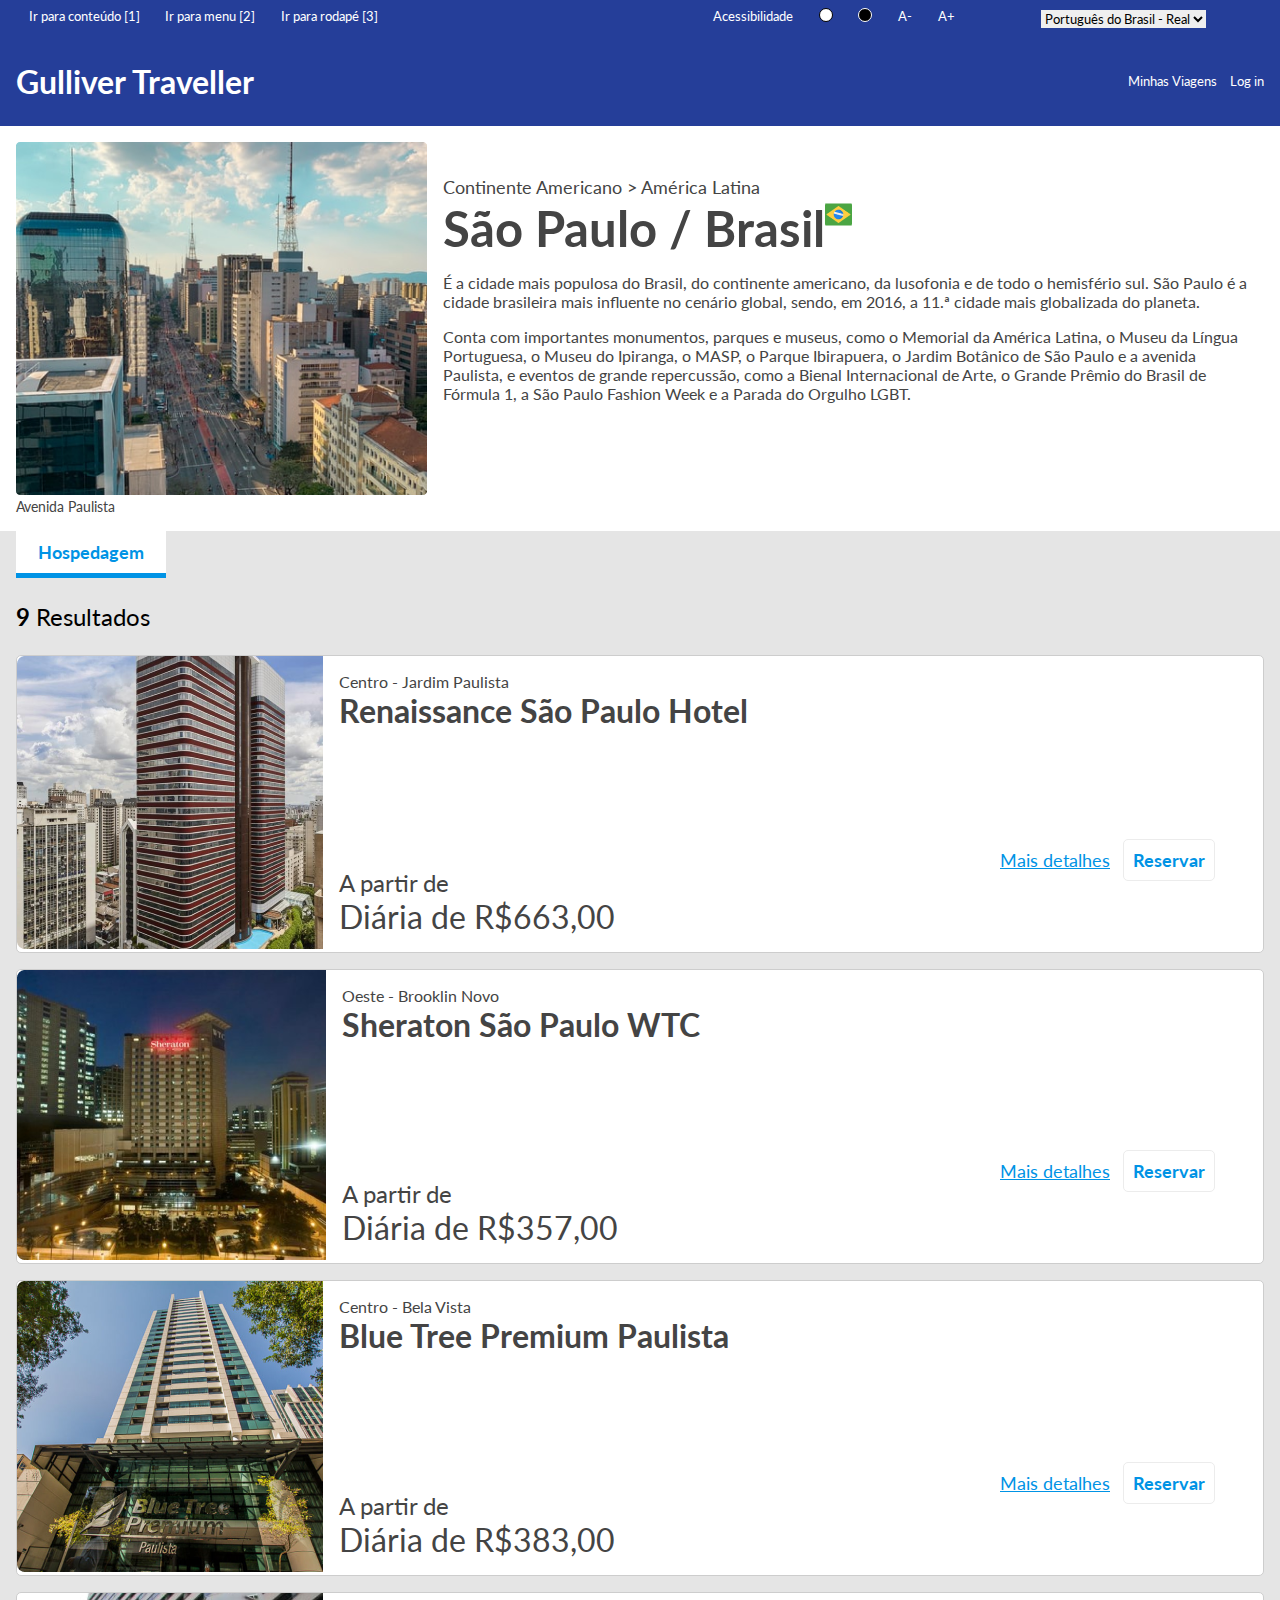
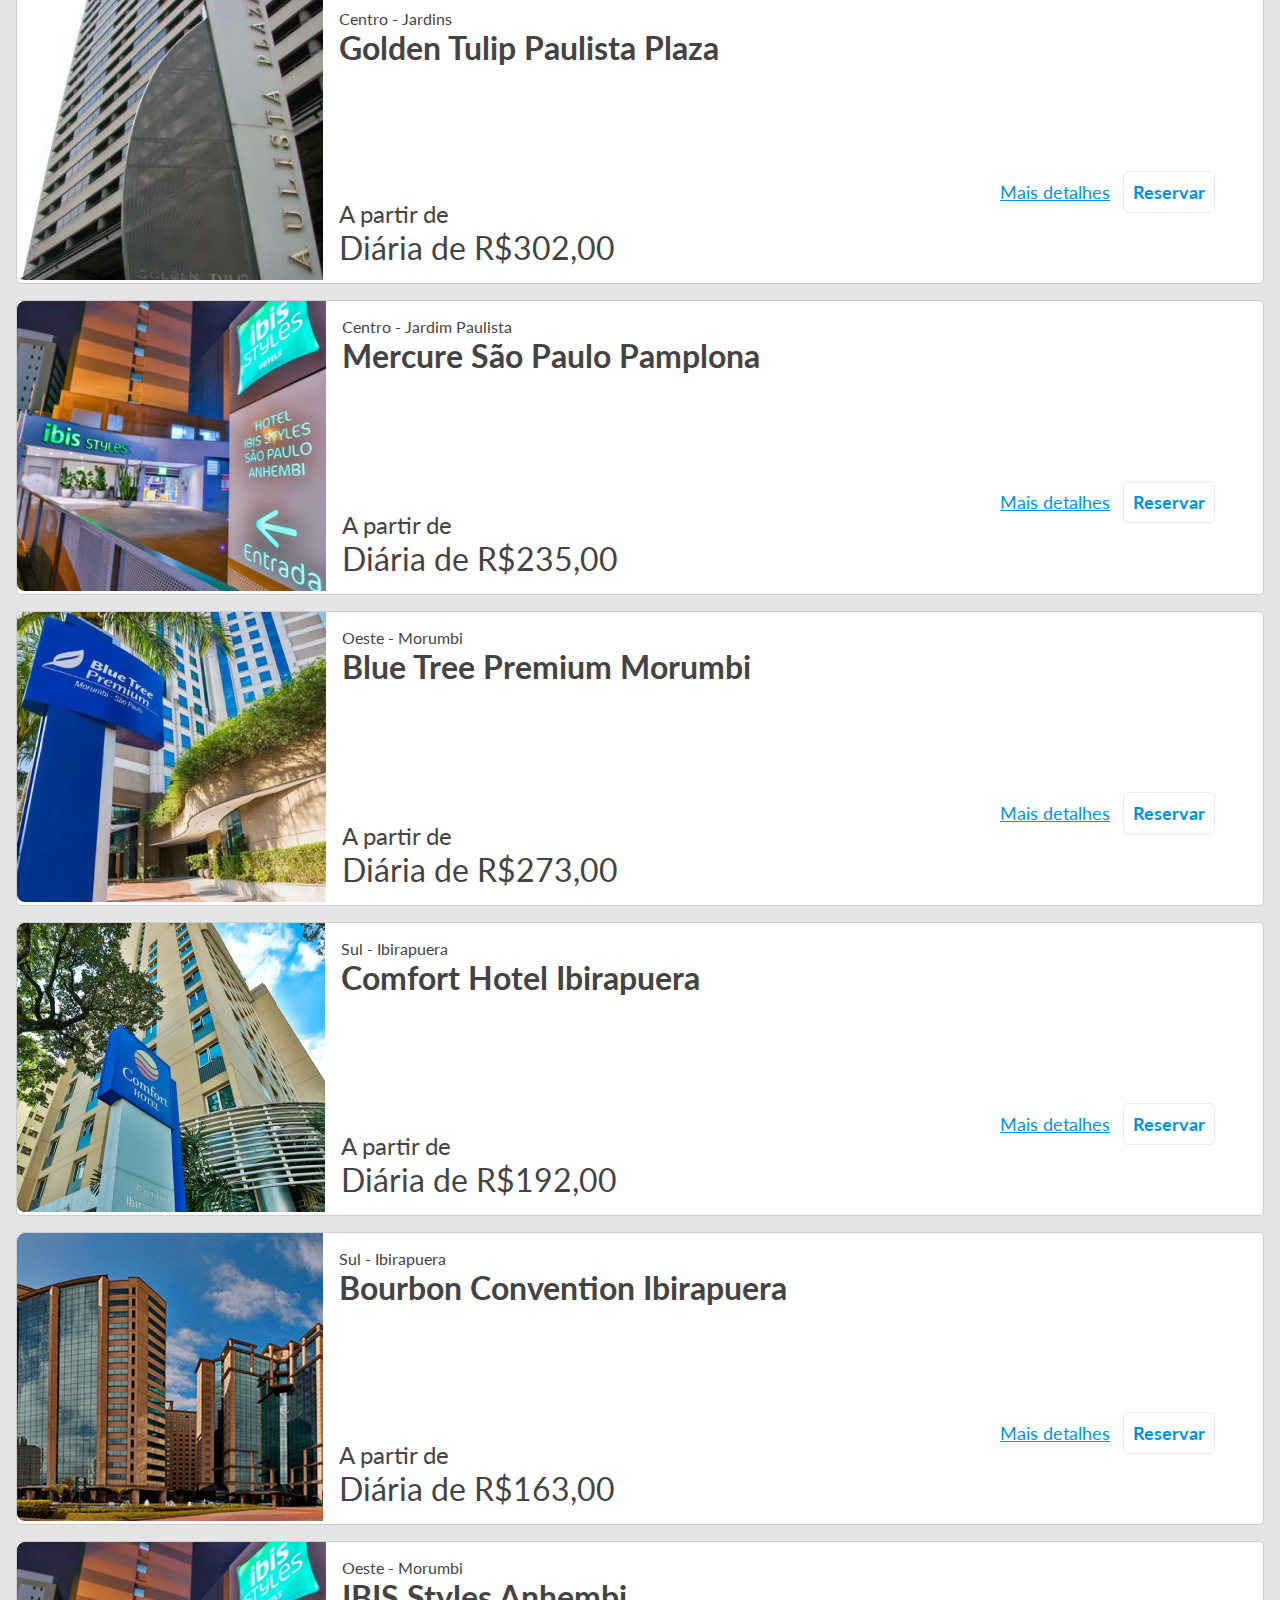
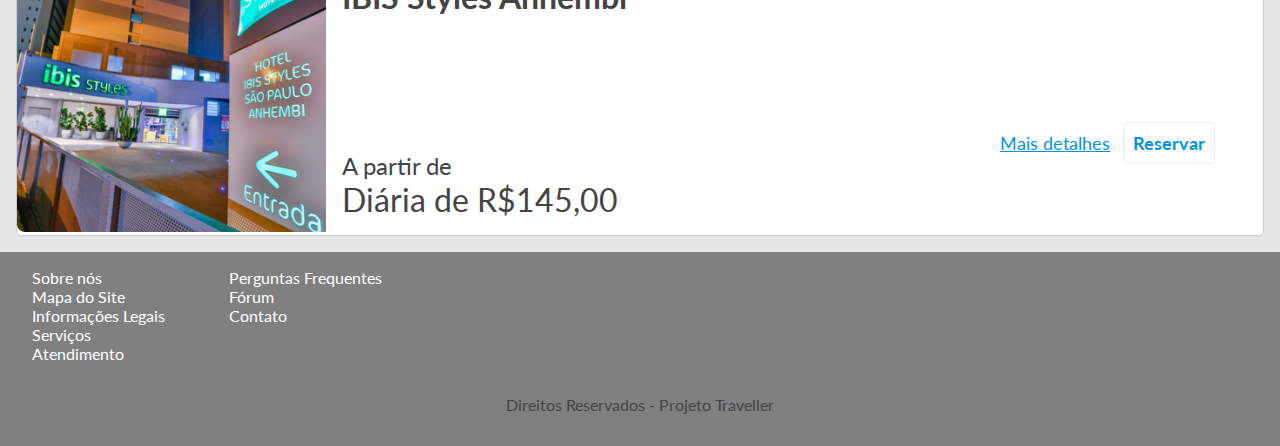
<file: index.html>
<!DOCTYPE html>
<html lang="pt-br">
  <head>
    <meta charset="UTF-8" />
    <meta http-equiv="X-UA-Compatible" content="IE=edge" />
    <meta name="viewport" content="width=device-width, initial-scale=1.0" />
    <title>Hoteis em São Paulo - Gulliver Traveller</title>
    <link
      rel="stylesheet"
      href="https://cdnjs.cloudflare.com/ajax/libs/font-awesome/5.15.3/css/all.min.css"
      integrity="sha512-iBBXm8fW90+nuLcSKlbmrPcLa0OT92xO1BIsZ+ywDWZCvqsWgccV3gFoRBv0z+8dLJgyAHIhR35VZc2oM/gI1w=="
      crossorigin="anonymous"
    />
    <link rel="stylesheet" href="./css/style.css" />
  </head>

  <body>
    <header class="cabecalho">
      <section aria-label="Menu de acessibilidade" class="acessibilidade">
        <div aria-label="Sumário de atalhos" class="acessibilidade__sumario">
          <ul>
            <li>
              <a tabindex="0" title="Ir para conteúdo" href="#conteudo">
                Ir para conteúdo [1]
              </a>
            </li>
            <li>
              <a tabindex="0" title="Ir para menu" href="#menu">
                Ir para menu [2]
              </a>
            </li>
            <li>
              <a tabindex="0" title="Ir para rodapé" href="#rodape">
                Ir para rodapé [3]
              </a>
            </li>
          </ul>
        </div>
        <div aria-label="" class="acessibilidade__menu">
          <ul>
            <li>
              <a tabindex="0" title="Acesse o menu de acessibilidade" href="#">
                <i class="fab fa-accessible-icon"></i>Acessibilidade</a
              >
            </li>

            <li class="contraste__branco">
              <a
                tabindex="0"
                title="Site com  alto contraste branco"
                href="#"
              ></a>
            </li>

            <li class="contraste__preto">
              <a
                tabindex="0"
                title="Site com  alto contraste preto"
                href="#"
              ></a>
            </li>

            <li>
              <a
                tabindex="0"
                title="Clique para retornar ao tamanho original da fonte do site"
                href="#"
                class="fontsize__descrease"
                >A-</a
              >
            </li>
            <li>
              <a
                tabindex="0"
                title="Clique para aumentar o tamanho original da fonte do site"
                href="#"
                class="fontsize__increase"
                >A+</a
              >
            </li>
          </ul>
        </div>
        <div class="sites">
          <select
            tabindex="0"
            aria-label="Selecione Idioma do Site"
            name="Idioma/Moeda"
            id=""
          >
            <option value="pt-br">
              <a title="Site em Português do Brasil" href=""
                >Português do Brasil - Real</a
              >
            </option>
            <option value="en-usa">
              <a title="Site em Inglês dos Estados Unidos" href="#"
                >Inglês Americano - Dólar</a
              >
            </option>
            <option value="sp-sp">
              <a title="Site em Espanhol da Espanha" href=""
                >Espanhol Ibérico - Euro</a
              >
            </option>
          </select>
        </div>
        <div class="ajuda">
          <a tabindex="0" title="Acessar menu de ajuda" href="">
            <i class="fas fa-question-circle"></i>
          </a>
        </div>
      </section>
      <section class="cabecalho__principal">
        <h1>
          <a href="#" aria-label="Portal Gullizer Traveller - Tudo para viagens"
            >Gulliver Traveller</a
          >
        </h1>
        <nav id="menu">
          <ul aria-label="Itens menu cabeçalho">
            <li>
              <a title="Acessar Minhas Viagens em meu perfil" href="#">
                <i class="fas fa-suitcase"></i>
                Minhas Viagens</a
              >
            </li>
            <li>
              <a title="Acesse área de log in" href="#">
                <i class="fas fa-user"></i>
                Log in</a
              >
            </li>
          </ul>
        </nav>
      </section>
    </header>
    <main>
      <section class="resumo">
        <figure>
          <img
            tabindex="0"
            src="./img/Rectangle 74.png"
            alt="Foto da Avenida Paulista, tirada do Mirante Sesc Paulista. Mostrando desde o hospital Santa Catarina, até o final da avenida. Céu aberto com poucas nuvens e antenas de transmissão compõem a parte superior da imagem em um final de tarde."
          />
          <figcaption>Avenida Paulista</figcaption>
        </figure>
        <article class="txt">
          <p class="ondeestou" tabindex="0">
            Continente Americano > América Latina
          </p>
          <div class="txt__titulo">
            <h3 tabindex="0">São Paulo / Brasil</h3>
            <img
              tabindex="0"
              src="./img/brasil 1.png"
              alt="Imagem da bandeira do Brasil simplificada, sem escrita e estrelas."
            />
          </div>
          <p tabindex="0">
            É a cidade mais populosa do Brasil, do continente americano, da
            lusofonia e de todo o hemisfério sul. São Paulo é a cidade
            brasileira mais influente no cenário global, sendo, em 2016, a 11.ª
            cidade mais globalizada do planeta.
          </p>
          <p tabindex="0">
            Conta com importantes monumentos, parques e museus, como o Memorial
            da América Latina, o Museu da Língua Portuguesa, o Museu do
            Ipiranga, o MASP, o Parque Ibirapuera, o Jardim Botânico de São
            Paulo e a avenida Paulista, e eventos de grande repercussão, como a
            Bienal Internacional de Arte, o Grande Prêmio do Brasil de Fórmula
            1, a São Paulo Fashion Week e a Parada do Orgulho LGBT.
          </p>
        </article>
      </section>
      <section class="hoteis" id="conteudo">
        <h2 tabindex="0" aria-label="Dicas de hospedagens para são paulo">
          Hospedagem
        </h2>
        <p tabindex="0" class="resultado__pesquisa">
          <span>9</span> Resultados
        </p>

        <article
          tabindex="0"
          aria-label="Renaissance São Paulo Hotel - Localizacao Centro -Jardim Paulista"
        >
          <figure>
            <img src="./img/Rectangle 92.png" alt="" />
          </figure>
          <div class="hoteis__detalhes">
            <div>
              <div class="hoteis__nome">
                <p>Centro - Jardim Paulista</p>
                <div class="emlinha">
                  <h3>Renaissance São Paulo Hotel</h3>
                </div>
              </div>
              <div class="hoteis__preco">
                <p>A partir de</p>
                <div class="emlinha">
                  <div class="hoteis__preco--preco">
                    <p>Diária de R$663,00</p>
                  </div>
                </div>
              </div>
            </div>

            <div>
              <div class="hoteis__comodidades">
                <div
                  aria-label="Renaissance São Paulo Hotel possui 5 estrelas"
                  class="hoteis__nome--estrelas"
                >
                  <i class="far fa-star"></i>
                  <i class="far fa-star"></i>
                  <i class="far fa-star"></i>
                  <i class="far fa-star"></i>
                  <i class="far fa-star"></i>
                </div>

                <div
                  aria-label="Serviços disponiveis no hotel"
                  class="hoteis__nome--servicos"
                >
                  <!-- wifi -->
                  <i aria-label="Wi-fi gratuito" class="fas fa-wifi"></i>
                  <!-- café da manhã -->
                  <i
                    aria-label="Café da manhã (pago)"
                    class="fas fa-coffee"
                  ></i>
                  <!-- piscina -->
                  <i aria-label="Piscina" class="fas fa-swimming-pool"></i>
                  <!-- estacionamento -->
                  <i aria-label="Estacionamento" class="fas fa-car"></i>
                  <!-- acessibilidade  -->
                  <i
                    aria-label="Acessibilidade no hotel"
                    class="fab fa-accessible-icon"
                  ></i>
                  <!-- floco de neve  -->
                  <i aria-label="Ar condicionado" class="far fa-snowflake"></i>
                </div>

                <div class="hoteis__compartilhar">
                  <!-- icone de compartilhamento -->
                  <button aria-label="Compartilhar informações do hotel">
                    <i class="fas fa-share-alt"></i>
                  </button>
                </div>
              </div>

              <div class="hoteis__botoes">
                <button class="hoteis__botoes--detalhes">Mais detalhes</button>
                <button class="hoteis__botoes--reservar">Reservar</button>
              </div>
            </div>
          </div>
        </article>

        <article
          tabindex="0"
          aria-label=" Hotel Sheraton São Paulo WTC - Localizacao Oeste - Brooklin Novo"
        >
          <figure>
            <img src="./img/Rectangle 79.png" alt="" />
          </figure>
          <div class="hoteis__detalhes">
            <div>
              <div class="hoteis__nome">
                <p>Oeste - Brooklin Novo</p>
                <div class="emlinha">
                  <h3>Sheraton São Paulo WTC</h3>
                </div>
              </div>
              <div class="hoteis__preco">
                <p>A partir de</p>
                <div class="emlinha">
                  <div class="hoteis__preco--preco">
                    <p>Diária de R$357,00</p>
                  </div>
                </div>
              </div>
            </div>

            <div>
              <div class="hoteis__comodidades">
                <div
                  aria-label="Sheraton São Paulo WTC possui 5 estrelas"
                  class="hoteis__nome--estrelas"
                >
                  <i class="far fa-star"></i>
                  <i class="far fa-star"></i>
                  <i class="far fa-star"></i>
                  <i class="far fa-star"></i>
                  <i class="far fa-star"></i>
                </div>

                <div
                  aria-label="Serviços disponiveis no hotel"
                  class="hoteis__nome--servicos"
                >
                  <!-- wifi -->
                  <i aria-label="Wi-fi gratuito" class="fas fa-wifi"></i>
                  <!-- café da manhã -->
                  <i
                    aria-label="Café da manhã (pago)"
                    class="fas fa-coffee"
                  ></i>
                  <!-- piscina -->
                  <i aria-label="Piscina" class="fas fa-swimming-pool"></i>
                  <!-- estacionamento -->
                  <i aria-label="Estacionamento" class="fas fa-car"></i>
                  <!-- acessibilidade  -->
                  <i
                    aria-label="Acessibilidade no hotel"
                    class="fab fa-accessible-icon"
                  ></i>
                  <!-- floco de neve  -->
                  <i aria-label="Ar condicionado" class="far fa-snowflake"></i>
                </div>

                <div class="hoteis__compartilhar">
                  <!-- icone de compartilhamento -->
                  <button aria-label="Compartilhar informações do hotel">
                    <i class="fas fa-share-alt"></i>
                  </button>
                </div>
              </div>

              <div class="hoteis__botoes">
                <button class="hoteis__botoes--detalhes">Mais detalhes</button>
                <button class="hoteis__botoes--reservar">Reservar</button>
              </div>
            </div>
          </div>
        </article>
        <article
          tabindex="0"
          aria-label="Hotel Blue Tree Premium Paulista - Localização Centro - Bela Vista"
        >
          <figure>
            <img src="./img/Rectangle 90.png" alt="" />
          </figure>
          <div class="hoteis__detalhes">
            <div>
              <div class="hoteis__nome">
                <p>Centro - Bela Vista</p>
                <div class="emlinha">
                  <h3>Blue Tree Premium Paulista</h3>
                </div>
              </div>
              <div class="hoteis__preco">
                <p>A partir de</p>
                <div class="emlinha">
                  <div class="hoteis__preco--preco">
                    <p>Diária de R$383,00</p>
                  </div>
                </div>
              </div>
            </div>

            <div>
              <div class="hoteis__comodidades">
                <div
                  aria-label="Blue Tree Premium Paulista possui 4 estrelas"
                  class="hoteis__nome--estrelas"
                >
                  <i class="far fa-star"></i>
                  <i class="far fa-star"></i>
                  <i class="far fa-star"></i>
                  <i class="far fa-star"></i>
                </div>

                <div
                  aria-label="Serviços disponiveis no hotel"
                  class="hoteis__nome--servicos"
                >
                  <!-- wifi -->
                  <i aria-label="Wi-fi gratuito" class="fas fa-wifi"></i>
                  <!-- café da manhã -->
                  <i
                    aria-label="Café da manhã (pago)"
                    class="fas fa-coffee"
                  ></i>
                  <!-- piscina -->
                  <i aria-label="Piscina" class="fas fa-swimming-pool"></i>
                  <!-- estacionamento -->
                  <i aria-label="Estacionamento" class="fas fa-car"></i>
                  <!-- acessibilidade  -->
                  <i
                    aria-label="Acessibilidade no hotel"
                    class="fab fa-accessible-icon"
                  ></i>
                  <!-- floco de neve  -->
                  <i aria-label="Ar condicionado" class="far fa-snowflake"></i>
                </div>

                <div class="hoteis__compartilhar">
                  <!-- icone de compartilhamento -->
                  <button aria-label="Compartilhar informações do hotel">
                    <i class="fas fa-share-alt"></i>
                  </button>
                </div>
              </div>

              <div class="hoteis__botoes">
                <button class="hoteis__botoes--detalhes">Mais detalhes</button>
                <button class="hoteis__botoes--reservar">Reservar</button>
              </div>
            </div>
          </div>
        </article>
        <article
          tabindex="0"
          aria-label="Golden Tulip Paulista Plaza - Localizacao Centro - Jardins"
        >
          <figure>
            <img src="./img/Rectangle 91.png" alt="" />
          </figure>
          <div class="hoteis__detalhes">
            <div>
              <div class="hoteis__nome">
                <p>Centro - Jardins</p>
                <div class="emlinha">
                  <h3>Golden Tulip Paulista Plaza</h3>
                </div>
              </div>
              <div class="hoteis__preco">
                <p>A partir de</p>
                <div class="emlinha">
                  <div class="hoteis__preco--preco">
                    <p>Diária de R$302,00</p>
                  </div>
                </div>
              </div>
            </div>

            <div>
              <div class="hoteis__comodidades">
                <div
                  aria-label="Golden Tulip Paulista Plaza possui 4 estrelas"
                  class="hoteis__nome--estrelas"
                >
                  <i class="far fa-star"></i>
                  <i class="far fa-star"></i>
                  <i class="far fa-star"></i>
                  <i class="far fa-star"></i>
                </div>

                <div
                  aria-label="Serviços disponiveis no hotel"
                  class="hoteis__nome--servicos"
                >
                  <!-- wifi -->
                  <i aria-label="Wi-fi gratuito" class="fas fa-wifi"></i>
                  <!-- café da manhã -->
                  <i
                    aria-label="Café da manhã incluso"
                    class="fas fa-coffee"
                  ></i>
                  <!-- piscina -->
                  <i aria-label="Piscina" class="fas fa-swimming-pool"></i>
                  <!-- estacionamento -->
                  <i aria-label="Estacionamento" class="fas fa-car"></i>
                  <!-- acessibilidade  -->
                  <i
                    aria-label="Acessibilidade no hotel"
                    class="fab fa-accessible-icon"
                  ></i>
                  <!-- floco de neve  -->
                  <i aria-label="Ar condicionado" class="far fa-snowflake"></i>
                </div>

                <div class="hoteis__compartilhar">
                  <!-- icone de compartilhamento -->
                  <button aria-label="Compartilhar informações do hotel">
                    <i class="fas fa-share-alt"></i>
                  </button>
                </div>
              </div>

              <div class="hoteis__botoes">
                <button class="hoteis__botoes--detalhes">Mais detalhes</button>
                <button class="hoteis__botoes--reservar">Reservar</button>
              </div>
            </div>
          </div>
        </article>
        <article
          tabindex="0"
          aria-label="Mercure São Paulo Pamplona - Localizacao Centro - Jardim Paulista"
        >
          <figure>
            <img src="./img/Rectangle 75.png" alt="" />
          </figure>
          <div class="hoteis__detalhes">
            <div>
              <div class="hoteis__nome">
                <p>Centro - Jardim Paulista</p>
                <div class="emlinha">
                  <h3>Mercure São Paulo Pamplona</h3>
                </div>
              </div>
              <div class="hoteis__preco">
                <p>A partir de</p>
                <div class="emlinha">
                  <div class="hoteis__preco--preco">
                    <p>Diária de R$235,00</p>
                  </div>
                </div>
              </div>
            </div>

            <div>
              <div class="hoteis__comodidades">
                <div
                  aria-label="Mercure São Paulo Pamplona possui 4 estrelas"
                  class="hoteis__nome--estrelas"
                >
                  <i class="far fa-star"></i>
                  <i class="far fa-star"></i>
                  <i class="far fa-star"></i>
                  <i class="far fa-star"></i>
                </div>

                <div
                  aria-label="Serviços disponiveis no hotel"
                  class="hoteis__nome--servicos"
                >
                  <!-- wifi -->
                  <i aria-label="Wi-fi gratuito" class="fas fa-wifi"></i>
                  <!-- café da manhã -->
                  <i
                    aria-label="Café da manhã incluso"
                    class="fas fa-coffee"
                  ></i>
                  <!-- piscina -->
                  <i aria-label="Piscina" class="fas fa-swimming-pool"></i>
                  <!-- estacionamento -->
                  <i aria-label="Estacionamento" class="fas fa-car"></i>
                  <!-- acessibilidade  -->
                  <i
                    aria-label="Acessibilidade no hotel"
                    class="fab fa-accessible-icon"
                  ></i>
                  <!-- floco de neve  -->
                  <i aria-label="Ar condicionado" class="far fa-snowflake"></i>
                </div>

                <div class="hoteis__compartilhar">
                  <!-- icone de compartilhamento -->
                  <button aria-label="Compartilhar informações do hotel">
                    <i class="fas fa-share-alt"></i>
                  </button>
                </div>
              </div>

              <div class="hoteis__botoes">
                <button class="hoteis__botoes--detalhes">Mais detalhes</button>
                <button class="hoteis__botoes--reservar">Reservar</button>
              </div>
            </div>
          </div>
        </article>
        <article
          tabindex="0"
          aria-label=" Blue Tree Premium Morumbi  - Localizacao Oeste - Morumbi"
        >
          <figure>
            <img src="./img/Rectangle 77.png" alt="" />
          </figure>
          <div class="hoteis__detalhes">
            <div>
              <div class="hoteis__nome">
                <p>Oeste - Morumbi</p>
                <div class="emlinha">
                  <h3>Blue Tree Premium Morumbi</h3>
                </div>
              </div>
              <div class="hoteis__preco">
                <p>A partir de</p>
                <div class="emlinha">
                  <div class="hoteis__preco--preco">
                    <p>Diária de R$273,00</p>
                  </div>
                </div>
              </div>
            </div>

            <div>
              <div class="hoteis__comodidades">
                <div
                  aria-label="Blue Tree Premium Morumbi possui 4 estrelas"
                  class="hoteis__nome--estrelas"
                >
                  <i class="far fa-star"></i>
                  <i class="far fa-star"></i>
                  <i class="far fa-star"></i>
                  <i class="far fa-star"></i>
                </div>

                <div
                  aria-label="Serviços disponiveis no hotel"
                  class="hoteis__nome--servicos"
                >
                  <!-- wifi -->
                  <i aria-label="Wi-fi gratuito" class="fas fa-wifi"></i>
                  <!-- café da manhã -->
                  <i
                    aria-label="Café da manhã incluso"
                    class="fas fa-coffee"
                  ></i>
                  <!-- piscina -->
                  <i aria-label="Piscina" class="fas fa-swimming-pool"></i>
                  <!-- estacionamento -->
                  <i aria-label="Estacionamento" class="fas fa-car"></i>
                  <!-- acessibilidade  -->
                  <i
                    aria-label="Acessibilidade no hotel"
                    class="fab fa-accessible-icon"
                  ></i>
                  <!-- floco de neve  -->
                  <i aria-label="Ar condicionado" class="far fa-snowflake"></i>
                </div>

                <div class="hoteis__compartilhar">
                  <!-- icone de compartilhamento -->
                  <button aria-label="Compartilhar informações do hotel">
                    <i class="fas fa-share-alt"></i>
                  </button>
                </div>
              </div>

              <div class="hoteis__botoes">
                <button class="hoteis__botoes--detalhes">Mais detalhes</button>
                <button class="hoteis__botoes--reservar">Reservar</button>
              </div>
            </div>
          </div>
        </article>
        <article
          tabindex="0"
          aria-label="Comfort Hotel Ibirapuera - Localizacao Sul - Ibirapuera"
        >
          <figure>
            <img src="./img/Rectangle 76.png" alt="" />
          </figure>
          <div class="hoteis__detalhes">
            <div>
              <div class="hoteis__nome">
                <p>Sul - Ibirapuera</p>
                <div class="emlinha">
                  <h3>Comfort Hotel Ibirapuera</h3>
                </div>
              </div>
              <div class="hoteis__preco">
                <p>A partir de</p>
                <div class="emlinha">
                  <div class="hoteis__preco--preco">
                    <p>Diária de R$192,00</p>
                  </div>
                </div>
              </div>
            </div>

            <div>
              <div class="hoteis__comodidades">
                <div
                  aria-label="Comfort Hotel Ibirapuera possui 3 estrelas"
                  class="hoteis__nome--estrelas"
                >
                  <i class="far fa-star"></i>
                  <i class="far fa-star"></i>
                  <i class="far fa-star"></i>
                </div>

                <div
                  aria-label="Serviços disponiveis no hotel"
                  class="hoteis__nome--servicos"
                >
                  <!-- wifi -->
                  <i aria-label="Wi-fi gratuito" class="fas fa-wifi"></i>
                  <!-- café da manhã -->
                  <i
                    aria-label="Café da manhã incluso"
                    class="fas fa-coffee"
                  ></i>
                  <!-- piscina -->
                  <i aria-label="Piscina" class="fas fa-swimming-pool"></i>
                  <!-- estacionamento -->
                  <i aria-label="Estacionamento" class="fas fa-car"></i>
                  <!-- acessibilidade  -->
                  <i
                    aria-label="Acessibilidade no hotel"
                    class="fab fa-accessible-icon"
                  ></i>
                  <!-- floco de neve  -->
                  <i aria-label="Ar condicionado" class="far fa-snowflake"></i>
                </div>

                <div class="hoteis__compartilhar">
                  <!-- icone de compartilhamento -->
                  <button aria-label="Compartilhar informações do hotel">
                    <i class="fas fa-share-alt"></i>
                  </button>
                </div>
              </div>

              <div class="hoteis__botoes">
                <button class="hoteis__botoes--detalhes">Mais detalhes</button>
                <button class="hoteis__botoes--reservar">Reservar</button>
              </div>
            </div>
          </div>
        </article>
        <article
          tabindex="0"
          aria-label="Bourbon Convention Ibirapuera - Localizacao Sul - Ibirapuera"
        >
          <figure>
            <img src="./img/Rectangle 89.png" alt="" />
          </figure>
          <div class="hoteis__detalhes">
            <div>
              <div class="hoteis__nome">
                <p>Sul - Ibirapuera</p>
                <div class="emlinha">
                  <h3>Bourbon Convention Ibirapuera</h3>
                </div>
              </div>
              <div class="hoteis__preco">
                <p>A partir de</p>
                <div class="emlinha">
                  <div class="hoteis__preco--preco">
                    <p>Diária de R$163,00</p>
                  </div>
                </div>
              </div>
            </div>

            <div>
              <div class="hoteis__comodidades">
                <div
                  aria-label="Bourbon Convention Ibirapuera possui 3 estrelas"
                  class="hoteis__nome--estrelas"
                >
                  <i class="far fa-star"></i>
                  <i class="far fa-star"></i>
                  <i class="far fa-star"></i>
                </div>

                <div
                  aria-label="Serviços disponiveis no hotel"
                  class="hoteis__nome--servicos"
                >
                  <!-- wifi -->
                  <i aria-label="Wi-fi gratuito" class="fas fa-wifi"></i>
                  <!-- café da manhã -->
                  <i
                    aria-label="Café da manhã incluso"
                    class="fas fa-coffee"
                  ></i>
                  <!-- piscina -->
                  <i aria-label="Piscina" class="fas fa-swimming-pool"></i>
                  <!-- estacionamento -->
                  <i aria-label="Estacionamento" class="fas fa-car"></i>
                  <!-- acessibilidade  -->
                  <i
                    aria-label="Acessibilidade no hotel"
                    class="fab fa-accessible-icon"
                  ></i>
                  <!-- floco de neve  -->
                  <i aria-label="Ar condicionado" class="far fa-snowflake"></i>
                </div>

                <div class="hoteis__compartilhar">
                  <!-- icone de compartilhamento -->
                  <button aria-label="Compartilhar informações do hotel">
                    <i class="fas fa-share-alt"></i>
                  </button>
                </div>
              </div>

              <div class="hoteis__botoes">
                <button class="hoteis__botoes--detalhes">Mais detalhes</button>
                <button class="hoteis__botoes--reservar">Reservar</button>
              </div>
            </div>
          </div>
        </article>
        <article
          tabindex="0"
          aria-label="Hotel Ibis Styles anhembi - Localizacao Oeste - Morumbi"
        >
          <figure>
            <img src="./img/Rectangle 75.png" alt="" />
          </figure>
          <div class="hoteis__detalhes">
            <div>
              <div class="hoteis__nome">
                <p>Oeste - Morumbi</p>
                <div class="emlinha">
                  <h3>IBIS Styles Anhembi</h3>
                </div>
              </div>
              <div class="hoteis__preco">
                <p>A partir de</p>
                <div class="emlinha">
                  <div class="hoteis__preco--preco">
                    <p>Diária de R$145,00</p>
                  </div>
                </div>
              </div>
            </div>

            <div>
              <div class="hoteis__comodidades">
                <div
                  aria-label="Hotel Ibis possui 2 estrelas"
                  class="hoteis__nome--estrelas"
                >
                  <i class="far fa-star"></i>
                  <i class="far fa-star"></i>
                </div>

                <div
                  aria-label="Serviços disponiveis no hotel"
                  class="hoteis__nome--servicos"
                >
                  <!-- bike -->
                  <i aria-label="bicicletário" class="fas fa-bicycle"></i>
                  <!-- floco de neve  -->
                  <i aria-label="Ar condicionado" class="far fa-snowflake"></i>
                  <!-- tomada / plug energia eletrica -->
                  <i
                    aria-label="Padrão nacional de tomadas"
                    class="fas fa-plug"
                  ></i>
                </div>

                <div class="hoteis__compartilhar">
                  <!-- icone de compartilhamento -->
                  <button aria-label="Compartilhar informações do hotel">
                    <i class="fas fa-share-alt"></i>
                  </button>
                </div>
              </div>

              <div class="hoteis__botoes">
                <button class="hoteis__botoes--detalhes">Mais detalhes</button>
                <button class="hoteis__botoes--reservar">Reservar</button>
              </div>
            </div>
          </div>
        </article>
      </section>
    </main>
    <footer
      tabindex="0"
      aria-label="Rodapé da página"
      class="rodape"
      id="rodape"
    >
      <section class="institucional">
        <div class="sobrenos">
          <ul>
            <li><a href="">Sobre nós</a></li>
            <li><a href="">Mapa do Site</a></li>
            <li><a href="">Informações Legais</a></li>
            <li><a href="">Serviços</a></li>
            <li><a href="">Atendimento</a></li>
          </ul>
        </div>
        <div class="faq">
          <ul>
            <li><a href="">Perguntas Frequentes</a></li>
            <li><a href="">Fórum</a></li>
            <li><a href="">Contato</a></li>
          </ul>
        </div>
      </section>
      <div class="redessociais">
        <ul tabindex="0" aria-label="Redes sociais Gulliver Traveller">
          <li>
            <a aria-label="facebook" href="#"
              ><i class="fab fa-facebook"></i
            ></a>
          </li>
          <li>
            <a aria-label="twitter" href="#"><i class="fab fa-twitter"></i></a>
          </li>
          <li>
            <a aria-label="instagram" href="#"
              ><i class="fab fa-instagram"></i
            ></a>
          </li>
          <li>
            <a aria-label="pinterest" href="#"
              ><i class="fab fa-pinterest"></i
            ></a>
          </li>
        </ul>
        <p aria-hidden="true">Direitos Reservados - Projeto Traveller</p>
      </div>
    </footer>
    <script src="./js/acessibility.js"></script>
  </body>
</html>
</file>
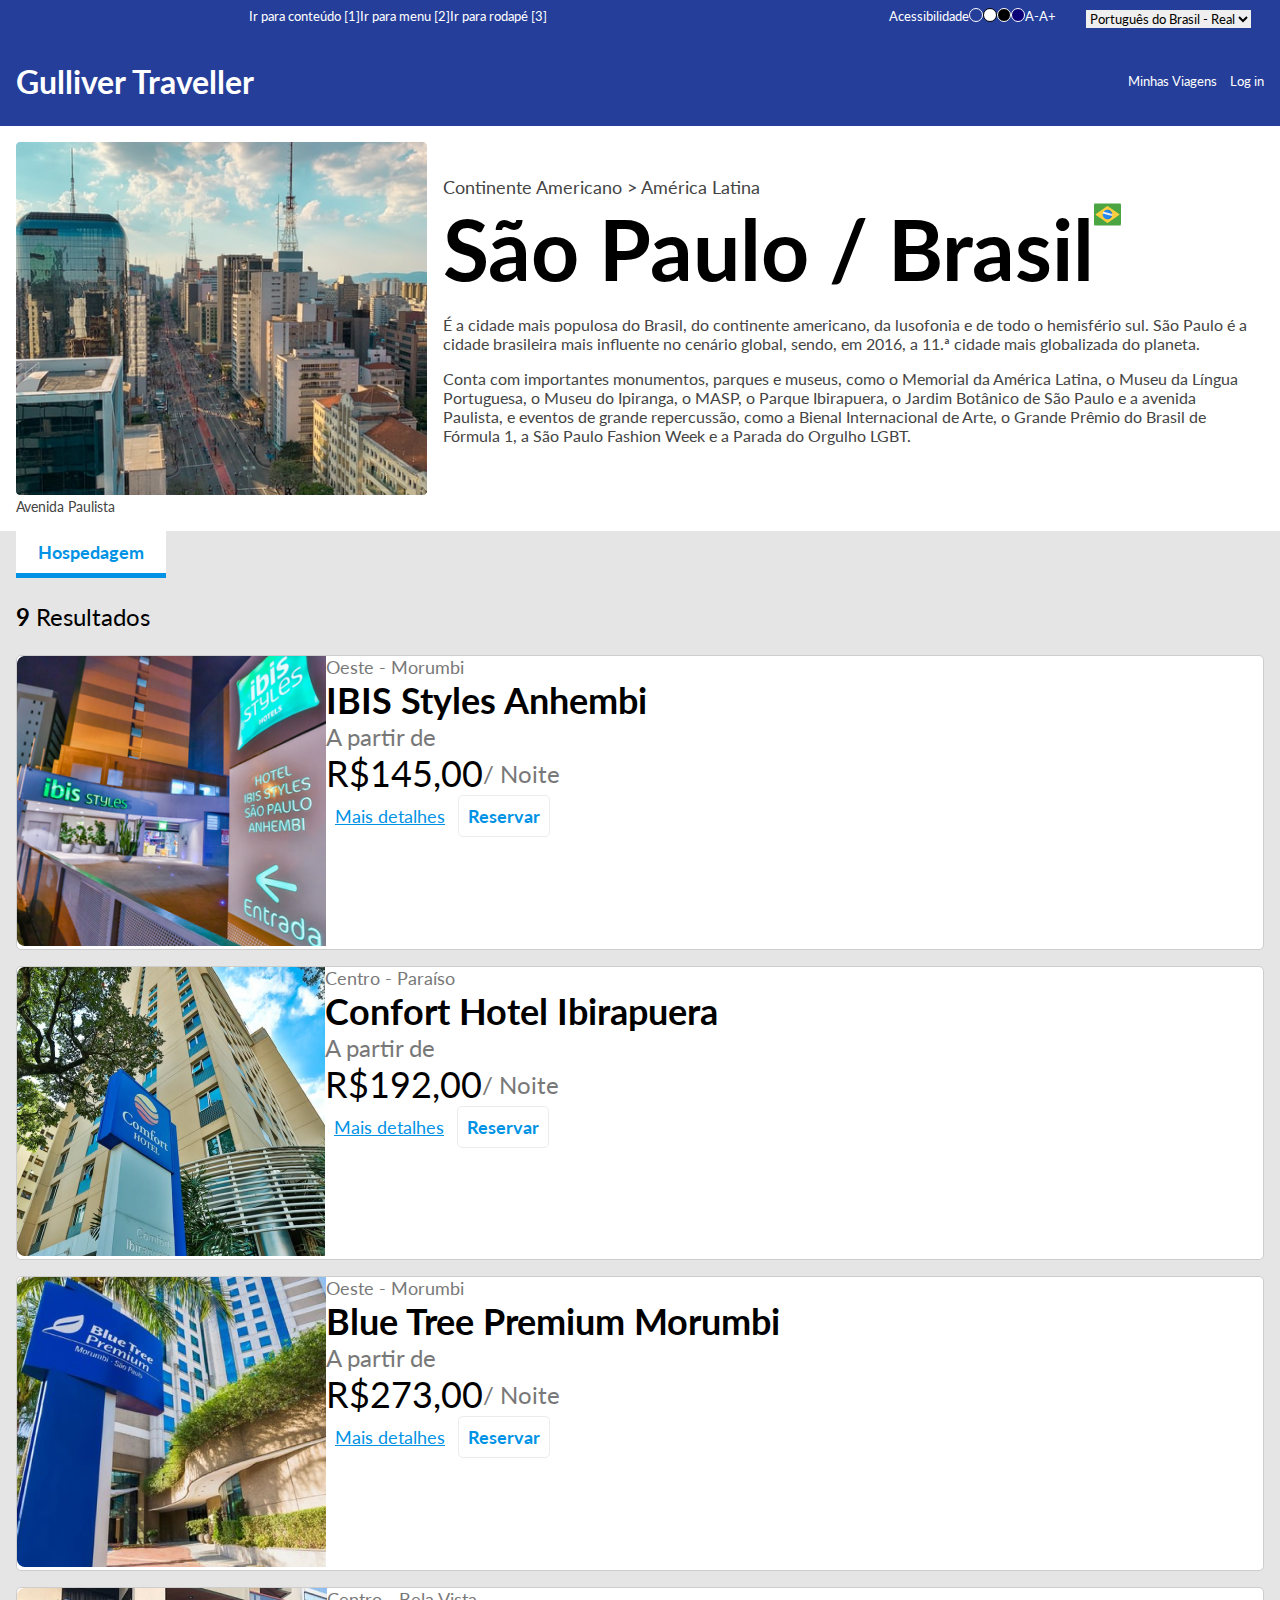
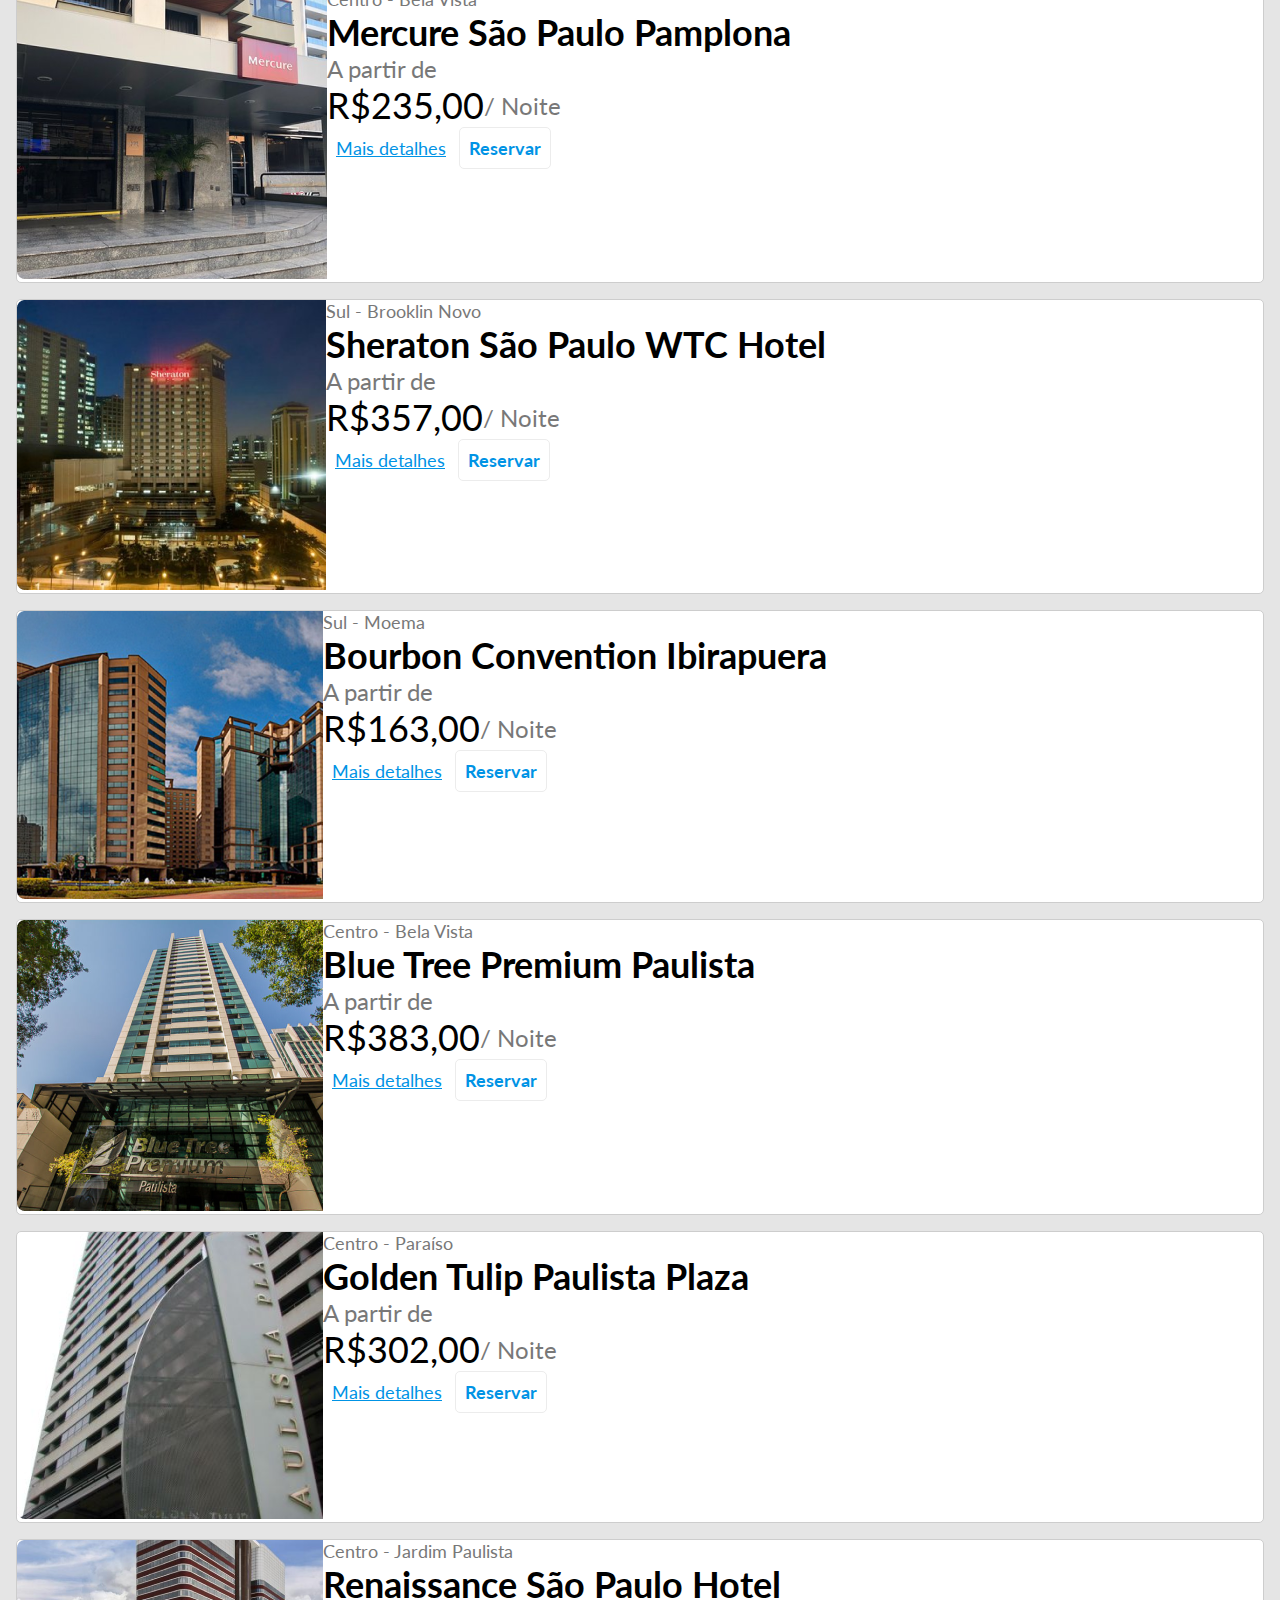
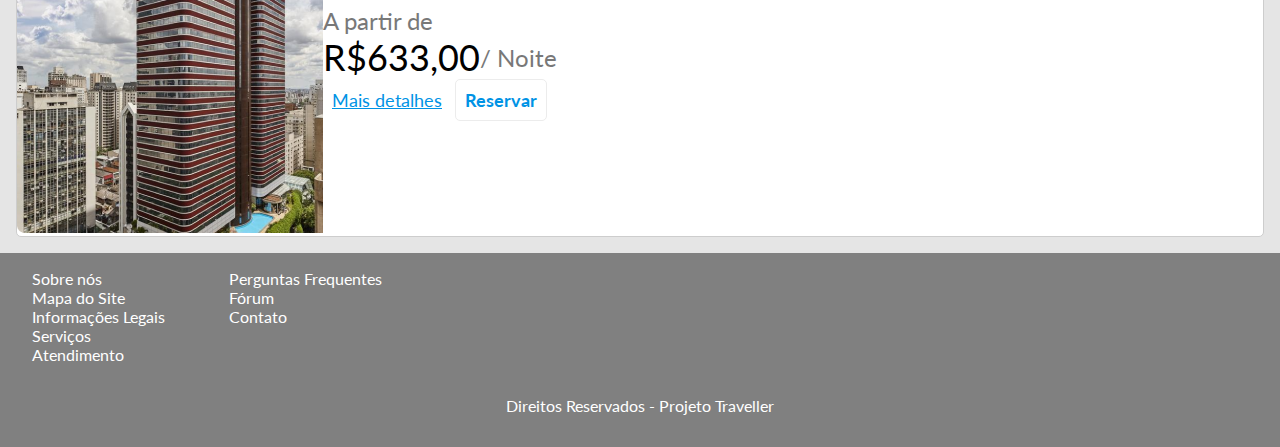
<file: index2.html>
<!DOCTYPE html>
<html lang="pt-br">

<head>
    <meta charset="UTF-8">
    <meta http-equiv="X-UA-Compatible" content="IE=edge">
    <meta name="viewport" content="width=device-width, initial-scale=1.0">
    <title>Hoteis em São Paulo - Gulliver Traveller</title>
    <link rel="stylesheet" href="https://cdnjs.cloudflare.com/ajax/libs/font-awesome/5.15.3/css/all.min.css"
        integrity="sha512-iBBXm8fW90+nuLcSKlbmrPcLa0OT92xO1BIsZ+ywDWZCvqsWgccV3gFoRBv0z+8dLJgyAHIhR35VZc2oM/gI1w=="
        crossorigin="anonymous" />
    <link rel="stylesheet" href="./css/style2.css">
</head>

<body>
    <header class="cabecalho">
        <section class="acessibilidade">
            <div class="acessibilidade__sumario">
                <ul>
                    <li>
                        <a href="">
                            Ir para conteúdo [1]
                        </a>
                    </li>
                    <li>
                        <a href="">
                            Ir para menu [2]
                        </a>
                    </li>
                    <li>
                        <a href="">
                            Ir para rodapé [3]
                        </a>
                    </li>
                </ul>
            </div>
            <div class="acessibilidade__menu">
                <ul>
                    <li><a title="Acesse o menu de acessibilidade" href="#"> <i
                                class="fab fa-accessible-icon"></i>Acessibilidade</a></li>
                    <li class="contraste__zero"><a title="Site sem contraste" href="#"></a></li>
                    <li class="contraste__branco"><a title="Site com  alto contraste branco" href="#"></a></li>
                    <li class="contraste__preto"><a title="Site com  alto contraste preto" href="#"></a></li>
                    <li class="contraste__azul"><a title="Site com  alto contraste azul" href="#"></a></li>
                    <li><a title="Clique para retornar ao tamanho original da fonte do site" href="#">A-</a></li>
                    <li><a title="Clique para aumentar o tamanho original da fonte do site" href="#">A+</a></li>
                </ul>
            </div>
            <div class="sites">
                <select name="Idioma/Moeda" id="">
                    <option value="pt-br"><a href="">Português do Brasil - Real</a></option>
                    <option value="en-usa"><a href="">Inglês Americano - Dólar</a></option>
                    <option value="sp-sp"><a href="">Espanhol Ibérico - Euro</a></option>
                </select>
            </div>
            <div class="ajuda">
                <a href="">
                    <i class="fas fa-question-circle"></i>
                </a>
            </div>
        </section>
        <section class="cabecalho__principal">
            <h1>
                <a title="Acesse a página principal" href="#"> Gulliver Traveller</a>
            </h1>
            <ul>
                <li>
                    <a title="Acesse minhas viagens" href="#">
                        <i class="fas fa-suitcase"></i>
                        Minhas Viagens</a></li>
                <li>
                    <a title="Acesse área de log in" href="#">
                        <i class="fas fa-user"></i>
                        Log in</a>
                </li>
            </ul>
        </section>
    </header>
    <main>
        <section class="resumo">
            <figure>
                <img src="./img/Rectangle 74.png"
                    alt="Foto da Avenida Paulista, tirada do Mirante Sesc Paulista. Mostrando desde o hospital Santa Catarina, até o final da avenida. Céu aberto com poucas nuvens e antenas de transmissão compõem a parte superior da imagem em um final de tarde.">
                <figcaption>Avenida Paulista</figcaption>
            </figure>
            <div class="txt">
                <p class="ondeestou">Continente Americano > América Latina</p>
                <div class="txt__titulo">
                    <h1>São Paulo / Brasil</h1>
                    <img src="./img/brasil 1.png"
                        alt="Imagem da bandeira do Brasil simplificada, sem escrita e estrelas.">
                </div>
                <p>
                    É a cidade mais populosa do Brasil, do continente americano, da lusofonia e de todo o hemisfério
                    sul.
                    São
                    Paulo é a cidade brasileira mais influente no cenário global, sendo, em 2016, a 11.ª cidade mais
                    globalizada
                    do planeta.
                </p>
                <p>
                    Conta com importantes monumentos, parques e museus, como o Memorial da América Latina, o Museu da
                    Língua
                    Portuguesa, o Museu do Ipiranga, o MASP, o Parque Ibirapuera, o Jardim Botânico de São Paulo e a
                    avenida
                    Paulista, e eventos de grande repercussão, como a Bienal Internacional de Arte, o Grande Prêmio do
                    Brasil de
                    Fórmula 1, a São Paulo Fashion Week e a Parada do Orgulho LGBT.
                </p>
            </div>
        </section>
        <section class="hoteis">
            <h2>Hospedagem</h2>
            <p class="resultado__pesquisa"><span>9</span> Resultados</p>
            <article>
                <figure>
                    <img src="./img/Rectangle 75.png" alt="">
                </figure>
                <div class="divs">
                    <div class="div1">
                        <div class="hoteis__nome">
                            <p>Oeste - Morumbi</p>
                            <div class="emlinha">
                                <h3>IBIS Styles Anhembi</h3>
                            </div>
                        </div>
                        <div class="hoteis__preco">
                            <p> A partir de</p>
                            <div class="emlinha">
                                <div class="hoteis__preco--preco">
                                    <p>
                                        R$145,00
                                    </p>
                                </div>
                                <p class="hoteis__preco--pornoite">/ Noite</p>
                            </div>
                        </div>
                    </div>
                    <div class="div2">
                        <div class="ferramentas">
                            <div class="hoteis__compartilhar">
                                <!-- icone de compartilhamento -->
                                <i class="fas fa-share-alt"></i>
                            </div>
                            <div class="hoteis__nome--estrelas">
                                <i class="far fa-star"></i>
                                <i class="far fa-star"></i>
                            </div>
                            <div class="hoteis__nome--servicos">
                                <!-- bike -->
                                <i class="fas fa-bicycle"></i>
                                <!-- floco de neve  -->
                                <i class="far fa-snowflake"></i>
                                <!-- tomada / plug energia eletrica -->
                                <i class="fas fa-plug"></i>
                            </div>

                        </div>
                        <div class="hoteis__botoes">
                            <button class="hoteis__botoes--detalhes">Mais detalhes</button>
                            <button class="hoteis__botoes--reservar">Reservar</button>
                        </div>
                    </div>
                </div>
            </article>
            <article>
                <figure>
                    <img src="./img/Rectangle 76.png" alt="">
                </figure>
                <div class="divs">
                    <div class="div1">
                        <div class="hoteis__nome">
                            <p>Centro - Paraíso</p>
                            <div class="emlinha">
                                <h3>Confort Hotel Ibirapuera</h3>

                            </div>
                        </div>
                        <div class="hoteis__preco">
                            <p> A partir de</p>
                            <div class="emlinha">
                                <div class="hoteis__preco--preco">
                                    <p>
                                        R$192,00
                                    </p>
                                </div>
                                <p class="hoteis__preco--pornoite">/ Noite</p>
                            </div>
                        </div>
                    </div>
                    <div class="div2">
                        <div class="ferramentas">
                            <div class="hoteis__compartilhar">
                                <!-- icone de compartilhamento -->
                                <i class="fas fa-share-alt"></i>
                            </div>
                            <div class="hoteis__nome--estrelas">
                                <i class="far fa-star"></i>
                                <i class="far fa-star"></i>
                                <i class="far fa-star"></i>
                            </div>
                            <div class="hoteis__nome--servicos">
                                <!-- bike -->
                                <i class="fas fa-bicycle"></i>
                                <!-- floco de neve  -->
                                <i class="far fa-snowflake"></i>
                                <!-- tomada / plug energia eletrica -->
                                <i class="fas fa-plug"></i>
                            </div>
                        </div>
                        <div class="hoteis__botoes">
                            <button class="hoteis__botoes--detalhes">Mais detalhes</button>
                            <button class="hoteis__botoes--reservar">Reservar</button>
                        </div>
                    </div>
                </div>
            </article>
            <article>
                <figure>
                    <img src="./img/Rectangle 77.png" alt="">
                </figure>
                <div class="divs">
                    <div class="div1">
                        <div class="hoteis__nome">
                            <p>Oeste - Morumbi</p>
                            <div class="emlinha">
                                <h3>Blue Tree Premium Morumbi</h3>

                            </div>
                        </div>
                        <div class="hoteis__preco">
                            <p> A partir de</p>
                            <div class="emlinha">
                                <div class="hoteis__preco--preco">
                                    <p>
                                        R$273,00
                                    </p>
                                </div>
                                <p class="hoteis__preco--pornoite">/ Noite</p>
                            </div>
                        </div>
                    </div>
                    <div class="div2">
                        <div class="ferramentas">
                            <div class="hoteis__compartilhar">
                                <!-- icone de compartilhamento -->
                                <i class="fas fa-share-alt"></i>
                            </div>
                            <div class="hoteis__nome--estrelas">
                                <i class="far fa-star"></i>
                                <i class="far fa-star"></i>
                                <i class="far fa-star"></i>
                                <i class="far fa-star"></i>
                            </div>
                            <div class="hoteis__nome--servicos">
                                <!-- bike -->
                                <i class="fas fa-bicycle"></i>
                                <!-- floco de neve  -->
                                <i class="far fa-snowflake"></i>
                                <!-- tomada / plug energia eletrica -->
                                <i class="fas fa-plug"></i>
                            </div>
                        </div>
                        <div class="hoteis__botoes">
                            <button class="hoteis__botoes--detalhes">Mais detalhes</button>
                            <button class="hoteis__botoes--reservar">Reservar</button>
                        </div>
                    </div>
                </div>
            </article>
            <article>
                <figure>
                    <img src="./img/Rectangle 78.png" alt="">
                </figure>
                <div class="divs">
                    <div class="div1">
                        <div class="hoteis__nome">
                            <p>Centro - Bela Vista</p>
                            <div class="emlinha">
                                <h3>Mercure São Paulo Pamplona</h3>

                            </div>
                        </div>
                        <div class="hoteis__preco">
                            <p> A partir de</p>
                            <div class="emlinha">
                                <div class="hoteis__preco--preco">
                                    <p>
                                        R$235,00
                                    </p>
                                </div>
                                <p class="hoteis__preco--pornoite">/ Noite</p>
                            </div>
                        </div>
                    </div>
                    <div class="div2">
                        <div class="ferramentas">
                            <div class="hoteis__compartilhar">
                                <!-- icone de compartilhamento -->
                                <i class="fas fa-share-alt"></i>
                            </div>
                            <div class="hoteis__nome--estrelas">
                                <i class="far fa-star"></i>
                                <i class="far fa-star"></i>
                                <i class="far fa-star"></i>
                                <i class="far fa-star"></i>
                            </div>
                            <div class="hoteis__nome--servicos">
                                <!-- bike -->
                                <i class="fas fa-bicycle"></i>
                                <!-- floco de neve  -->
                                <i class="far fa-snowflake"></i>
                                <!-- tomada / plug energia eletrica -->
                                <i class="fas fa-plug"></i>
                            </div>
                        </div>
                        <div class="hoteis__botoes">
                            <button class="hoteis__botoes--detalhes">Mais detalhes</button>
                            <button class="hoteis__botoes--reservar">Reservar</button>
                        </div>
                    </div>
                </div>
            </article>
            <article>
                <figure>
                    <img src="./img/Rectangle 79.png" alt="">
                </figure>
                <div class="divs">
                    <div class="div1">
                        <div class="hoteis__nome">
                            <p>Sul - Brooklin Novo</p>
                            <div class="emlinha">
                                <h3>Sheraton São Paulo WTC Hotel</h3>

                            </div>
                        </div>
                        <div class="hoteis__preco">
                            <p> A partir de</p>
                            <div class="emlinha">
                                <div class="hoteis__preco--preco">
                                    <p>
                                        R$357,00
                                    </p>
                                </div>
                                <p class="hoteis__preco--pornoite">/ Noite</p>
                            </div>
                        </div>
                    </div>
                    <div class="div2">
                        <div class="ferramentas">
                            <div class="hoteis__compartilhar">
                                <!-- icone de compartilhamento -->
                                <i class="fas fa-share-alt"></i>
                            </div>
                            <div class="hoteis__nome--estrelas">
                                <i class="far fa-star"></i>
                                <i class="far fa-star"></i>
                                <i class="far fa-star"></i>
                                <i class="far fa-star"></i>
                                <i class="far fa-star"></i>
                            </div>
                            <div class="hoteis__nome--servicos">
                                <!-- bike -->
                                <i class="fas fa-bicycle"></i>
                                <!-- floco de neve  -->
                                <i class="far fa-snowflake"></i>
                                <!-- tomada / plug energia eletrica -->
                                <i class="fas fa-plug"></i>
                            </div>
                        </div>
                        <div class="hoteis__botoes">
                            <button class="hoteis__botoes--detalhes">Mais detalhes</button>
                            <button class="hoteis__botoes--reservar">Reservar</button>
                        </div>
                    </div>
                </div>
            </article>
            <article>
                <figure>
                    <img src="./img/Rectangle 89.png" alt="">
                </figure>
                <div class="divs">
                    <div class="div1">
                        <div class="hoteis__nome">
                            <p>Sul - Moema</p>
                            <div class="emlinha">
                                <h3>Bourbon Convention Ibirapuera</h3>

                            </div>
                        </div>
                        <div class="hoteis__preco">
                            <p> A partir de</p>
                            <div class="emlinha">
                                <div class="hoteis__preco--preco">
                                    <p>
                                        R$163,00
                                    </p>
                                </div>
                                <p class="hoteis__preco--pornoite">/ Noite</p>
                            </div>
                        </div>
                    </div>
                    <div class="div2">
                        <div class="ferramentas">
                            <div class="hoteis__compartilhar">
                                <!-- icone de compartilhamento -->
                                <i class="fas fa-share-alt"></i>
                            </div>
                            <div class="hoteis__nome--estrelas">
                                <i class="far fa-star"></i>
                                <i class="far fa-star"></i>
                                <i class="far fa-star"></i>
                            </div>
                            <div class="hoteis__nome--servicos">
                                <!-- bike -->
                                <i class="fas fa-bicycle"></i>
                                <!-- floco de neve  -->
                                <i class="far fa-snowflake"></i>
                                <!-- tomada / plug energia eletrica -->
                                <i class="fas fa-plug"></i>
                            </div>
                        </div>
                        <div class="hoteis__botoes">
                            <button class="hoteis__botoes--detalhes">Mais detalhes</button>
                            <button class="hoteis__botoes--reservar">Reservar</button>
                        </div>
                    </div>
                </div>
            </article>
            <article>
                <figure>
                    <img src="./img/Rectangle 90.png" alt="">
                </figure>
                <div class="divs">
                    <div class="div1">
                        <div class="hoteis__nome">
                            <p>Centro - Bela Vista</p>
                            <div class="emlinha">
                                <h3>Blue Tree Premium Paulista</h3>

                            </div>
                        </div>
                        <div class="hoteis__preco">
                            <p> A partir de</p>
                            <div class="emlinha">
                                <div class="hoteis__preco--preco">
                                    <p>
                                        R$383,00
                                    </p>
                                </div>
                                <p class="hoteis__preco--pornoite">/ Noite</p>
                            </div>
                        </div>
                    </div>
                    <div class="div2">
                        <div class="ferramentas">
                            <div class="hoteis__compartilhar">
                                <!-- icone de compartilhamento -->
                                <i class="fas fa-share-alt"></i>
                            </div>
                            <div class="hoteis__nome--estrelas">
                                <i class="far fa-star"></i>
                                <i class="far fa-star"></i>
                                <i class="far fa-star"></i>
                                <i class="far fa-star"></i>
                            </div>
                            <div class="hoteis__nome--servicos">
                                <!-- bike -->
                                <i class="fas fa-bicycle"></i>
                                <!-- floco de neve  -->
                                <i class="far fa-snowflake"></i>
                                <!-- tomada / plug energia eletrica -->
                                <i class="fas fa-plug"></i>
                            </div>
                        </div>
                        <div class="hoteis__botoes">
                            <button class="hoteis__botoes--detalhes">Mais detalhes</button>
                            <button class="hoteis__botoes--reservar">Reservar</button>
                        </div>
                    </div>
                </div>
            </article>
            <article>
                <figure>
                    <img src="./img/Rectangle 91.png" alt="">
                </figure>
                <div class="divs">
                    <div class="div1">
                        <div class="hoteis__nome">
                            <p>Centro - Paraíso</p>
                            <div class="emlinha">
                                <h3>Golden Tulip Paulista Plaza</h3>
                            </div>
                        </div>
                        <div class="hoteis__preco">
                            <p> A partir de</p>
                            <div class="emlinha">
                                <div class="hoteis__preco--preco">
                                    <p>
                                        R$302,00
                                    </p>
                                </div>
                                <p class="hoteis__preco--pornoite">/ Noite</p>
                            </div>
                        </div>
                    </div>
                    <div class="div2">
                        <div class="ferramentas">
                            <div class="hoteis__compartilhar">
                                <!-- icone de compartilhamento -->
                                <i class="fas fa-share-alt"></i>
                            </div>
                            <div class="hoteis__nome--estrelas">
                                <i class="far fa-star"></i>
                                <i class="far fa-star"></i>
                                <i class="far fa-star"></i>
                                <i class="far fa-star"></i>
                            </div>
                            <div class="hoteis__nome--servicos">
                                <!-- bike -->
                                <i class="fas fa-bicycle"></i>
                                <!-- floco de neve  -->
                                <i class="far fa-snowflake"></i>
                                <!-- tomada / plug energia eletrica -->
                                <i class="fas fa-plug"></i>
                            </div>
                        </div>
                        <div class="hoteis__botoes">
                            <button class="hoteis__botoes--detalhes">Mais detalhes</button>
                            <button class="hoteis__botoes--reservar">Reservar</button>
                        </div>
                    </div>
                </div>
            </article>
            <article>
                <figure>
                    <img src="./img/Rectangle 92.png" alt="">
                </figure>
                <div class="divs">
                    <div class="div1">
                        <div class="hoteis__nome">
                            <p>Centro - Jardim Paulista</p>
                            <div class="emlinha">
                                <h3>Renaissance São Paulo Hotel</h3>

                            </div>
                        </div>
                        <div class="hoteis__preco">
                            <p> A partir de</p>
                            <div class="emlinha">
                                <div class="hoteis__preco--preco">
                                    <p>
                                        R$633,00
                                    </p>
                                </div>
                                <p class="hoteis__preco--pornoite">/ Noite</p>
                            </div>
                        </div>
                    </div>
                    <div class="div2">
                        <div class="ferramentas">
                            <div class="hoteis__compartilhar">
                                <!-- icone de compartilhamento -->
                                <i class="fas fa-share-alt"></i>
                            </div>
                            <div class="hoteis__nome--estrelas">
                                <i class="far fa-star"></i>
                                <i class="far fa-star"></i>
                                <i class="far fa-star"></i>
                                <i class="far fa-star"></i>
                                <i class="far fa-star"></i>
                            </div>
                            <div class="hoteis__nome--servicos">
                                <!-- bike -->
                                <i class="fas fa-bicycle"></i>
                                <!-- floco de neve  -->
                                <i class="far fa-snowflake"></i>
                                <!-- tomada / plug energia eletrica -->
                                <i class="fas fa-plug"></i>
                            </div>
                        </div>
                        <div class="hoteis__botoes">
                            <button class="hoteis__botoes--detalhes">Mais detalhes</button>
                            <button class="hoteis__botoes--reservar">Reservar</button>
                        </div>
                    </div>
                </div>
            </article>
        </section>
    </main>
    <footer class="rodape">
        <section class="institucional">
            <div class="sobrenos">
                <ul>
                    <li><a href="">Sobre nós</a></li>
                    <li><a href="">Mapa do Site</a></li>
                    <li><a href="">Informações Legais</a></li>
                    <li><a href="">Serviços</a></li>
                    <li><a href="">Atendimento</a></li>
                </ul>
            </div>
            <div class="faq">
                <ul>
                    <li><a href="">Perguntas Frequentes</a></li>
                    <li><a href="">Fórum</a></li>
                    <li><a href="">Contato</a></li>
                </ul>
            </div>
        </section>
        <div class="redessociais">
            <ul>
                <li><i class="fab fa-facebook"></i></li>
                <li><i class="fab fa-twitter"></i></li>
                <li><i class="fab fa-instagram"></i></li>
                <li><i class="fab fa-pinterest"></i></li>
            </ul>
            <p>Direitos Reservados - Projeto Traveller</p>
        </div>
    </footer>

</body>

</html>
</file>
<file: css/style.css>
@import url("https://fonts.googleapis.com/css2?family=Lato:wght@400;700&display=swap");

:root {
  --fontDefaultSize: 16px;
  --whiteColor: white;
  --blackColor: black;
  --fontColorBlack: #444444;
  --footerColor: grey;
}

* {
  margin: 0;
  padding: 0;
  box-sizing: border-box;
  font-family: "Lato", sans-serif;
}

body {
  background-color: #e5e5e5;
  font-size: var(--fontDefaultSize);
}

.resumo,
.hoteis h2 {
  background-color: var(--whiteColor);
}

/* CABEÇALHO */
header {
  background-color: #253e99;
}

header ul {
  list-style: none;
  display: flex;
  font-size: 0.8em;
}

header a {
  color: var(--whiteColor);
  text-decoration: none;
}

.acessibilidade {
  display: flex;
  width: 100%;
  justify-content: space-between;
  padding: 0.5em 1em;
}

.acessibilidade li {
  margin: 0px 0.8rem;
}

.acessibilidade__menu {
  display: flex;
}

,
.acessibilidade__menu ul li:first-child {
  padding: 0 0.5em;
}

.acessibilidade__menu,
.sites select {
  margin: 0 1em;
  border: none;
}

.acessibilidade__sumario {
  width: 50%;
}

.contraste__zero,
.contraste__branco,
.contraste__preto,
.contraste__azul {
  width: 14px;
  height: 14px;
  border-radius: 50%;
}

.contraste__zero {
  border: 1px solid white;
}

.contraste__branco {
  background-color: white;
  border: 1px solid black;
}

.contraste__preto {
  background-color: black;
  border: 1px solid white;
}

.contraste__azul {
  background-color: rgb(12, 0, 119);
  border: 1px solid rgb(255, 255, 255);
}

.cabecalho__principal {
  display: flex;
  justify-content: space-between;
  height: 10vh;
  align-items: center;
  margin: 0 1em;
}

.cabecalho__principal ul {
  display: flex;
  align-items: center;
}

.cabecalho__principal ul li:first-child {
  margin-right: 1em;
}

/* RESUMO*/
.resumo {
  display: flex;
  padding: 1em;
}

.ondeestou {
  font-size: 1.125rem;
}

.txt {
  margin: 1rem;
  width: 75%;
}

.txt__titulo {
  display: flex;
  font-size: 2.625rem;
}

.txt__titulo img {
  width: 27px;
  height: 33px;
}

.txt__titulo h3 {
  color: var(--fontColorBlack);
}

.txt p {
  color: var(--fontColorBlack);
  margin-top: 1em;
}

figcaption {
  color: #444;
  font-size: 0.875rem;
}

/* CONTEUDO */
span {
  font-weight: 700;
}

.resultado__pesquisa {
  margin: 1em 0;
}

.hoteis {
  margin: 0 1em;
}

.hoteis h2 {
  color: #0093e5;
  border-bottom: 5px solid #0093e5;
  font-size: 18px;
  display: flex;
  width: 150px;
  justify-content: center;
  padding: 10px;
}

.hoteis p {
  font-size: 1.5rem;
}

.hoteis p:first-child() {
  margin: 1em;
}

.hoteis article {
  display: flex;
  border: 1px solid #cdcdcd;
  border-radius: 5px;
  margin: 1em 0;
  background-color: var(--whiteColor);
}

.hoteis__nome p {
  color: var(--fontColorBlack);
  font-size: 1rem;
}

.hoteis__nome h3 {
  font-size: 2rem;
  color: var(--fontColorBlack);
}

.hoteis__nome--estrelas,
.hoteis__nome--servicos,
.hoteis__preco,
.hoteis__nome--estrelas,
.hoteis__nome--servico,
.hoteis__compartilhar {
  color: var(--fontColorBlack);
}

.hoteis__preco--preco p {
  color: var(--fontColorBlack);
  font-size: 2rem;
}

.hoteis__detalhes {
  display: flex;
  margin: 1em;
  justify-content: space-between;
  width: 100%;
  position: relative;
}
.hoteis__detalhes > :first-child {
  display: flex;
  flex-direction: column;
  justify-content: space-between;
}

.hoteis__detalhes > :last-child {
  display: flex;
  flex-direction: column;
  justify-content: space-around;
  margin-right: 2em;
}

.hoteis__comodidades {
  display: flex;
  flex-direction: column;
}

.hoteis__compartilhar {
  position: absolute;
  right: 0;
  top: 0;
}

.hoteis__compartilhar button {
  font-size: 1.4rem;
  padding: 10px 20px;
  border: none;
  background: none;
  cursor: pointer;
}

.hoteis__botoes button {
  font-size: 1.125rem;
  color: #0093e5;
}

.hoteis__botoes--detalhes {
  padding: 0.5em;
  border: none;
  background: none;
  text-decoration: underline;
}

.hoteis__botoes--reservar {
  padding: 0.5em;
  border: 1px solid #ececec;
  border-radius: 5px;
  background: white;
  font-weight: 700;
}

.emlinha {
  display: flex;
  align-items: center;
}

/* RODAPÉ */
.rodape {
  background-color: var(--footerColor);
  color: var(--fontColorBlack);
}

.institucional {
  display: flex;
  padding-top: 1em;
}

.sobrenos ul,
.faq ul {
  list-style: none;
  margin: 0 2em;
}

.sobrenos ul li a,
.faq ul li a {
  color: white;
  text-decoration: none;
}

.redessociais {
  text-align: center;
  padding-bottom: 2em;
}

.redessociais a:visited {
  color: rgb(255, 255, 255);
}

.redessociais ul {
  display: flex;
  justify-content: center;
  list-style: none;
  margin: 1em;
}

.redessociais ul li {
  margin: 0 0.5em;
}

/* MEDIA QUERYS */
@media (max-width: 450px) {
  .acessibilidade {
    justify-content: center;
    font-size: 1.25rem;
    align-items: center;
  }

  .acessibilidade__sumario {
    display: none;
  }

  .acessibilidade__menu ul {
    align-items: center;
  }

  .acessibilidade__menu ul li {
    padding: 0 0.5em;
  }

  .sites {
    display: none;
  }

  .cabecalho__principal {
    height: auto;
  }

  .resumo {
    display: block;
    background-color: var(--whiteColor);
  }

  figure img {
    width: 100%;
    border-radius: 5px;
  }

  article {
    border-radius: 5px;
  }

  .ondeestou {
    font-size: 0.75rem;
  }

  .txt__titulo h1 {
    font-size: 1.875rem;
  }

  .txt p:last-child {
    display: none;
  }

  .hoteis article {
    display: block;
  }

  .resumo figure img {
    width: 100%;
  }

  .divs {
    display: flex;
    margin: 0;
    padding: 0.5em;
  }

  .emlinha {
    display: block;
  }

  .emlinha h3 {
    font-size: 1.5rem;
  }

  .hoteis__preco--preco {
    font-size: 1.5rem;
    color: var(--fontColorBlack);
  }

  .hoteis__compartilhar {
    margin: 0 1em;
    font-size: 1.563rem;
  }

  .hoteis__nome--servicos {
    display: none;
  }

  .hoteis__botoes {
    display: flex;
    justify-content: flex-end;
  }

  .hoteis__nome p {
    font-size: 1rem;
  }

  .emlinha h3 {
    font-size: 1.5rem;
  }
}
@media (max-width: 1024px) {
  .hoteis__preco--preco p {
    font-size: 1.2rem;
    font-weight: 700;
  }
  .hoteis__botoes {
    display: flex;
    justify-content: flex-end;
  }
  figure {
    display: block;
  }
  .txt {
    margin: 0 1em;
  }
  .ondeestou {
    margin: 0;
    font-size: 0.875rem;
  }
  .txt__titulo h1 {
    font-size: 2.125rem;
  }
  .txt__titulo h3 {
    font-size: 1.875rem;
  }
  .acessibilidade__sumario {
    width: 40%;
  }
  .cabecalho__principal {
    height: auto;
    padding: 1em;
  }
}
</file>
<file: css/style2.css>
@import url("https://fonts.googleapis.com/css2?family=Lato:wght@400;700&display=swap");

* {
  margin: 0;
  padding: 0;
  box-sizing: border-box;
  font-family: "Lato", sans-serif;
}

body {
  background-color: #e5e5e5;
}

.resumo,
.hoteis h2 {
  background-color: #fff;
}

/* CABEÇALHO */
header {
  background-color: #253e99;
  color: white;
}

header ul {
  list-style: none;
  display: flex;
  font-size: 0.8em;
}

header a {
  color: white;
  text-decoration: none;
}

.acessibilidade {
  display: flex;
  width: 100%;
  justify-content: flex-end;
  padding: 0.5em 1em;
}

.acessibilidade__menu {
  display: flex;
}

,
.acessibilidade__menu ul li:first-child {
  padding: 0 0.5em;
}

.acessibilidade__menu,
.sites select {
  margin: 0 1em;
  border: none;
}

.acessibilidade__sumario {
  width: 50%;
}

.contraste__zero,
.contraste__branco,
.contraste__preto,
.contraste__azul {
  width: 14px;
  height: 14px;
  border-radius: 50%;
}

.contraste__zero {
  border: 1px solid white;
}

.contraste__branco {
  background-color: white;
  border: 1px solid black;
}

.contraste__preto {
  background-color: black;
  border: 1px solid white;
}

.contraste__azul {
  background-color: rgb(12, 0, 119);
  border: 1px solid rgb(255, 255, 255);
}

.cabecalho__principal {
  display: flex;
  justify-content: space-between;
  height: 10vh;
  align-items: center;
  margin: 0 1em;

}

.cabecalho__principal ul {
  display: flex;
  align-items: center;
}

.cabecalho__principal ul li:first-child {
  margin-right: 1em;
}

/* RESUMO*/
.resumo {
  display: flex;
  padding: 1em;
}

.ondeestou {
  font-size: 18px;
  color: #787878;
}

.txt {
  margin: 1em;
  width: 75%;
}

.txt__titulo {
  display: flex;
  font-size: 42px;
}

.txt__titulo img {
  width: 27px;
  height: 33px;
}

.txt p {
  color: #444444;
  margin-top: 1em;
}

figcaption {
  color: #444;
  font-size: 14px;
}

/* CONTEUDO */
span {
  font-weight: 700;
}

.resultado__pesquisa {
  margin: 1em 0;
}

.hoteis {
  margin: 0 1em;
}

.hoteis h2 {
  color: #0093e5;
  border-bottom: 5px solid #0093e5;
  font-size: 18px;
  display: flex;
  width: 150px;
  justify-content: center;
  padding: 10px;
}

.hoteis p {
  font-size: 24px;
}

.hoteis p:first-child() {
  margin: 1em;
}

.hoteis article {
  display: flex;
  border: 1px solid #cdcdcd;
  border-radius: 5px;
  margin: 1em 0;
  background-color: #fff;
}

.hoteis__nome p {
  font-size: 18px;
  color: #787878;
}

.hoteis__nome h3 {
  font-size: 36px;
}

.hoteis__nome--estrelas,
.hoteis__nome--servicos,
.hoteis__preco,
.hoteis__nome--estrelas,
.hoteis__nome--servico,
.hoteis__compartilhar {
  color: #787878;
}

.hoteis__preco--preco p {
  color: black;
  font-size: 36px;
}

.hoteis__detalhes {
  display: flex;
  margin: 1em;
  justify-content: space-between;
  width: 100%;
  position: relative;
}
.hoteis__detalhes > :first-child{
  display: flex;
  flex-direction: column;
  justify-content: space-between;
}

.hoteis__detalhes > :last-child {
  display: flex;
  flex-direction: column;
  justify-content: space-around;
  margin-right: 2em;
}

.hoteis__comodidades {
  display: flex;
  flex-direction: column;
}

.hoteis__compartilhar {
  position: absolute;
  right: 0;
  top: 0;
}

.hoteis__compartilhar button {
  font-size: 1.4rem;
  padding: 10px 20px;
  border: none;
  background: none;
  cursor: pointer;
}

.hoteis__botoes button {
  font-size: 18px;
  color: #0093e5;
}

.hoteis__botoes--detalhes {
  padding: 0.5em;
  border: none;
  background: none;
  text-decoration: underline;
}

.hoteis__botoes--reservar {
  padding: 0.5em;
  border: 1px solid #ececec;
  border-radius: 5px;
  background: none;
  font-weight: 700;
}

.emlinha {
  display: flex;
  align-items: center;
}

/* RODAPÉ */
.rodape {
  background-color: grey;
  color: white;
}

.institucional {
  display: flex;
  padding-top: 1em;
}

.sobrenos ul,
.faq ul {
  list-style: none;
  margin: 0 2em;
}

.sobrenos ul li a,
.faq ul li a {
  color: white;
  text-decoration: none;
}

.redessociais {
  text-align: center;
  padding-bottom: 2em;
}

.redessociais a:visited {
  color: rgb(255, 255, 255);
}

.redessociais ul {
  display: flex;
  justify-content: center;
  list-style: none;
  margin: 1em;
}

.redessociais ul li {
  margin: 0 0.5em;
}

/* MEDIA QUERYS */
@media (max-width: 450px) {
  .acessibilidade {
    justify-content: center;
    font-size: 20px;
    align-items: center;
  }

  .acessibilidade__sumario {
    display: none;
  }

  .acessibilidade__menu ul {
    align-items: center;
  }

  .acessibilidade__menu ul li {
    padding: 0 0.5em;
  }

  .sites {
    display: none;
  }

  .cabecalho__principal {
    height: auto;
  }

  .resumo {
    display: block;
  }

  figure img {
    width: 100%;
    border-radius: 5px;
  }

  article {
    border-radius: 5px;
  }

  .ondeestou {
    font-size: 12px;
  }

  .txt__titulo h1 {
    font-size: 30px;
  }

  .txt p:last-child {
    display: none;
  }

  .hoteis article {
    display: block;
  }

.resumo figure img {
    width: 100%;
  }

  .divs {
    display: flex;
    margin: 0;
    padding: 0.5em;
  }

  .emlinha {
    display: block;
  }

  .emlinha h3 {
    font-size: 24px;
  }

  .hoteis__preco--preco {
    font-size: 30px;
  }

  .hoteis__compartilhar {
    margin: 0 1em;
    font-size: 25px;
  }

  .hoteis__nome--servicos {
    display: none;
  }

  .hoteis__botoes {
    display: flex;
    justify-content: flex-end;
  }

  .hoteis__botoes .hoteis__botoes--reservar {
    background-color: #0093e5;
    color: white;
  }
}
@media (max-width: 1024px) {
  .hoteis__preco--preco p {
    font-size: 30px;
    font-weight: 700;
  }
  .hoteis__botoes {
    display: flex;
    justify-content: flex-end;
  }
  figure {
    display: block;
  }
  .txt {
    margin: 0 1em;
  }
  .ondeestou {
    margin: 0;
    font-size: 14px;
  }
  .txt__titulo h1 {
    font-size: 34px;
  }
 .txt__titulo h3{
   font-size: 30px;
 }
   .acessibilidade__sumario {
    width: 40%;
  }
  .cabecalho__principal {
    height: auto;
    padding: 1em;
  }
}
</file>
